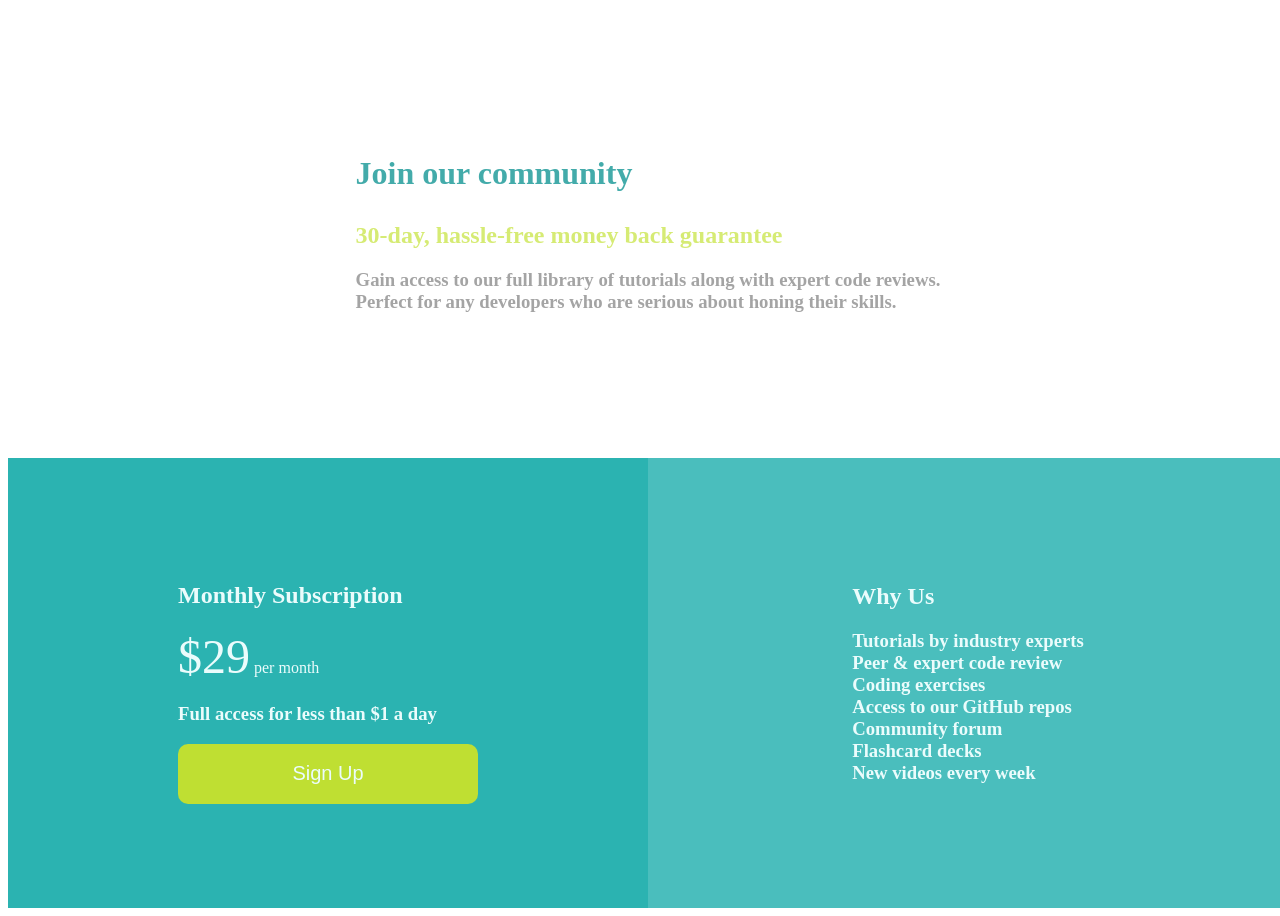
<file: index.html>
<!DOCTYPE html>
<!--  grid--基础知识  -- 
  start/end 永远是：
边界线编号   grid-column-start:2;从第2条列网格线   grid-colunm:2/5 从第2条网格线到第5条列网格线
不是:格子编号
-->
<!--仿照图片ui--用代码生成ui图-- grid布局-->
<html>

<head>
    <link rel="stylesheet" href="css01.css">
</head>

<body>
    <div class="design_page">

        <div class="outer3">
            <div class="head">
                <h1 class="p1">Join our community </h1>
                <h2 class="p2">30-day, hassle-free money back guarantee</h2>
                <h3 class="p3">Gain access to our full library of tutorials along with expert code reviews.</br>
                    Perfect for any developers who are serious about honing their skills.</h3>
            </div>
        </div>

        <div class="outer1">
            <div class="left_side">
                <h2 class="p1">Monthly Subscription</h2>
                <p class="p2"> <span>$29</span> per month</p>
                <h3 class="p3"> Full access for less than $1 a day </h3>
                <button>
                    <span>Sign Up</span>
                </button>
            </div>
        </div>

        <div class="outer2">
            <div class="right_side">
                <h2 class="p1"> Why Us</h2>
                <h3 class="p2"> Tutorials by industry experts </br>
                    Peer & expert code review</br>
                    Coding exercises</br>
                    Access to our GitHub repos </br>
                    Community forum</br>
                    Flashcard decks</br>
                    New videos every week
                </h3>
            </div>
        </div>
    </div>
</body>

</html>
</file>
<file: css01.css>
.design_page {
    display: grid;
    /* grid-area: 50% 50%/1fr 1fr; */
    grid-template-rows: 50% 50%;
    grid-template-columns: 1fr 1fr;

    width: 100vw;
    height: 100vh;

    /* padding-left: 50px;
    padding-top: 20px; */
}

.outer3 {
    grid-column: span 2;
    background-color: #ffffff;
    text-align: left;
    /*  左对齐*/

    /* display: flex;
    flex-direction: column;
    justify-content: flex-start;
    align-items: flex-start;
    padding-left: 100px;

    padding-top: 20px; */

}

.head .p1 {
    color: #43abaa;
}

.head .p2 {
    color: #d6eb74;
    margin-top: 30px;
}

.head .p3 {
    margin-top: 15px;
    color: #a4a4a4;
}

.outer1 {

    display: flex;
    justify-content: center;
    align-items: center;

    background-color: #2bb3b1;
}

.outer2 {
    display: flex;
    justify-content: center;
    align-items: center;

    background-color: #4abebd;

}

.outer3 {

    display: flex;
    justify-content: center;
    align-items: center;
    /* 实现：整体水平垂直居中，内部元素左对齐*/

}

/*  left-side */
.left_side {
    background-color: #2bb3b1;
    /* padding-left: 100px;

    display: flex;
    flex-direction: column;
    justify-content: center; */

    color: #ebfcfc;
    text-align: left;
}

.left_side .p2 {
    margin: 0px;
}

.left_side .p2 span {
    font-size: 3rem;

}

.left_side button {
    color: #ebfcfc;
    font-size: 20px;
    width: 300px;
    height: 60px;
    background-color: #bfdf32;
    border: none;
    border-radius: 10px;
    /*  圆角按钮*/

    display: flex;
    align-items: center;
    justify-content: center;


}

/*  right-side*/

.right_side {
    background-color: #4abebd;
    /* padding-left: 100px;

    display: flex;
    flex-direction: column;
    justify-content: center; */
    color: #ebfcfc;
    text-align: left;

}


/* .right_side .p1 {} */
</file>
